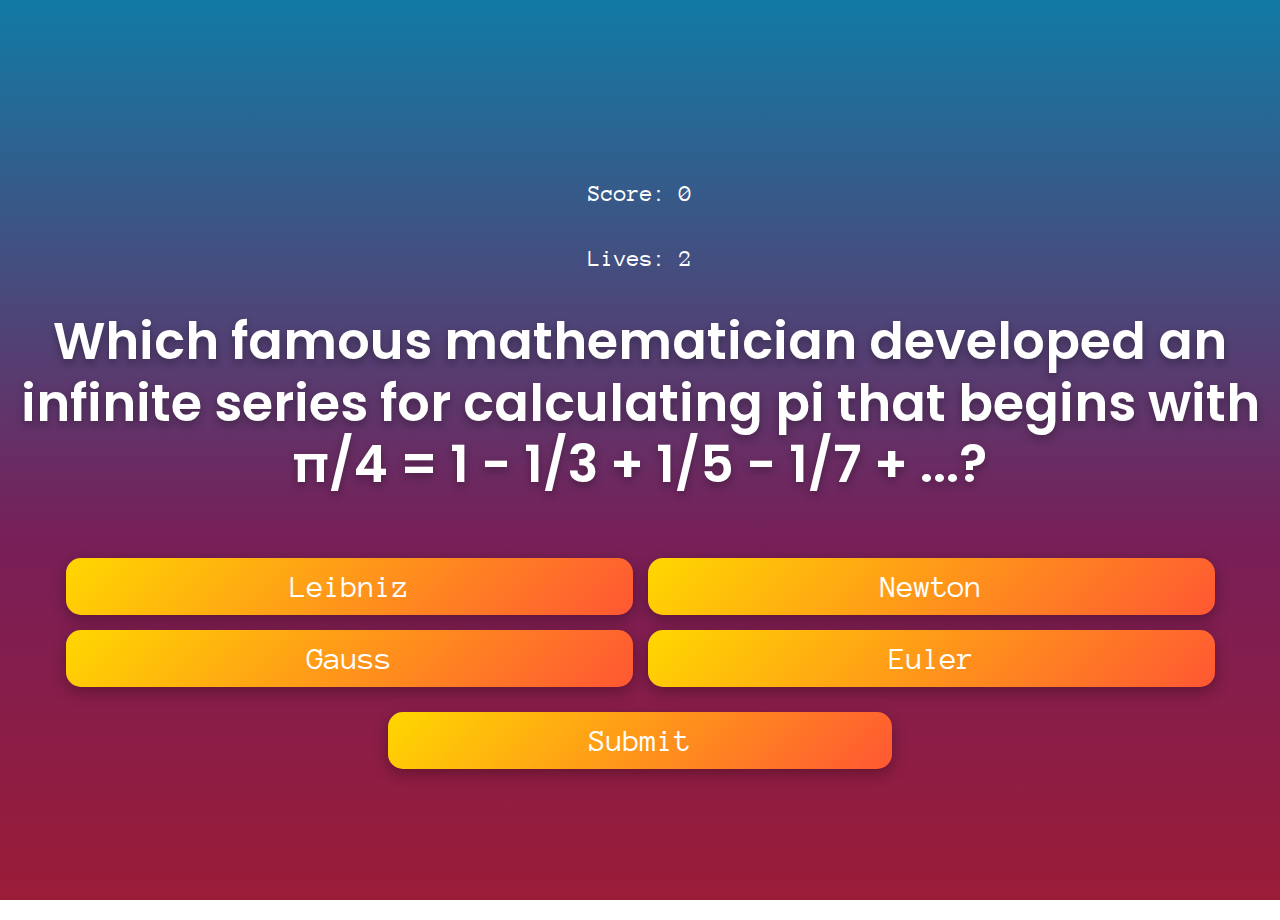
<file: game.html>
<!DOCTYPE html>
<head>
    <meta charset="UTF-8">
    <title>computer club pi project</title>
    <link rel="icon" type="image/x-icon" href="img/favicon.ico">
    <link rel="stylesheet" type="text/css" href="style.css">
    <meta name="viewport" content="width=device-width, initial-scale=1.0">
    <link rel="preconnect" href="https://fonts.googleapis.com">
    <link rel="preconnect" href="https://fonts.gstatic.com" crossorigin>
    <link href="https://fonts.googleapis.com/css2?family=Anonymous+Pro:ital,wght@0,400;0,700;1,400;1,700&family=Poppins:ital,wght@0,100;0,200;0,300;0,400;0,500;0,600;0,700;0,800;0,900;1,100;1,200;1,300;1,400;1,500;1,600;1,700;1,800;1,900&display=swap" rel="stylesheet">

</head>
<body>
    
    <div id="scorePane">
        <p id="score"></p>
        <p id="lives"></p>
    </div>
    <div id="infoPane">
        <h2 id="prompt"></h2>
    </div>
    <div id="buttonPane">
        <button id="button1" class="button"></button>
        <button id="button2" class="button"></button>
        <button id="button3" class="button"></button>
        <button id="button4" class="button"></button>
    </div>
    <div id="submitPane">
        <button id="submit">Submit</button>
    </div>


    <script src="game.js" defer></script>
</body>
</file>
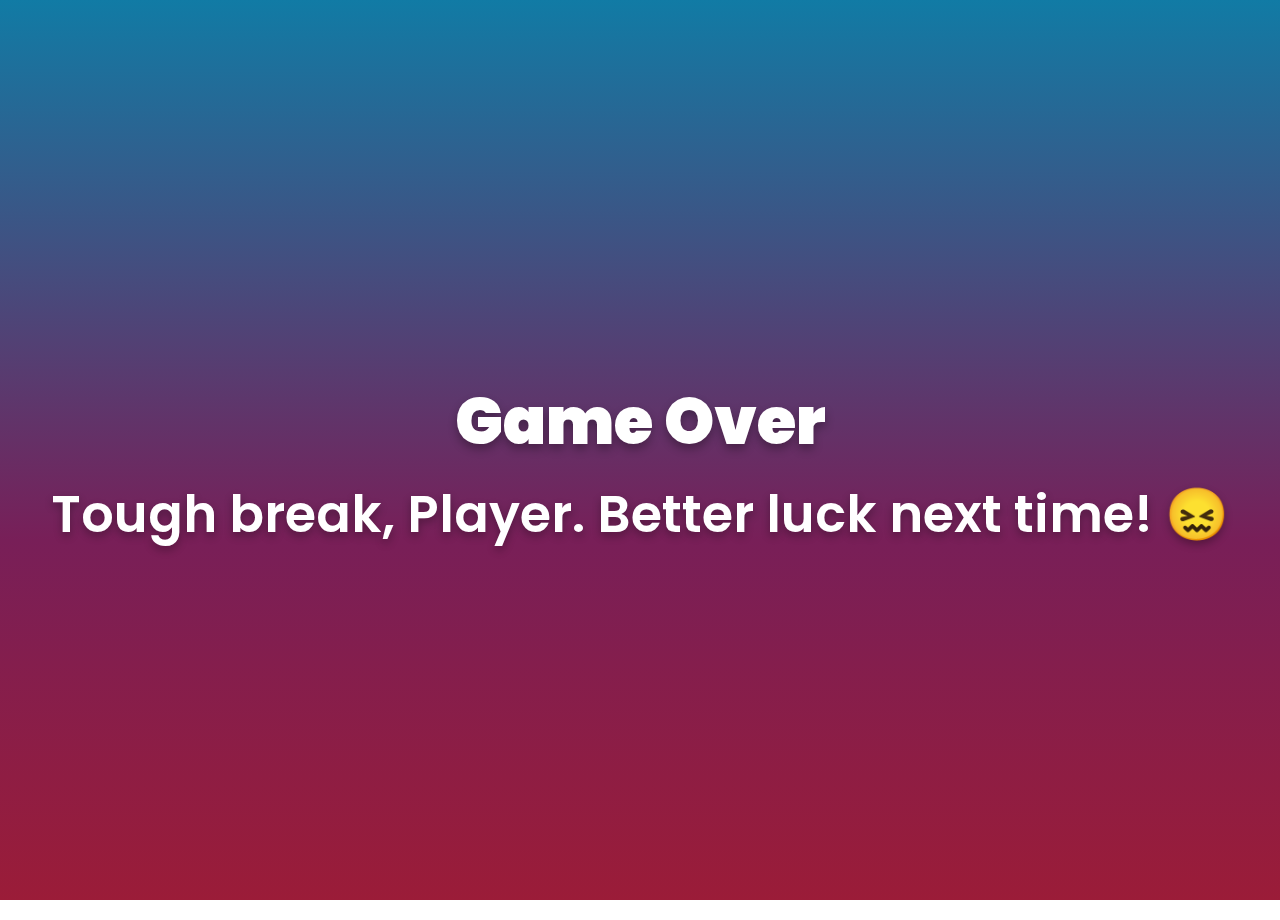
<file: gameover.html>
<!DOCTYPE html>
<html lang="en">
<head>
    <meta charset="UTF-8">
    <meta name="viewport" content="width=device-width, initial-scale=1.0">
    <title>Game Over</title>
    <link rel="icon" type="image/x-icon" href="img/favicon.ico">
    <link rel="stylesheet" type="text/css" href="style.css">
    <link rel="preconnect" href="https://fonts.googleapis.com">
    <link rel="preconnect" href="https://fonts.gstatic.com" crossorigin>
    <link href="https://fonts.googleapis.com/css2?family=Anonymous+Pro:ital,wght@0,400;0,700;1,400;1,700&family=Poppins:ital,wght@0,100;0,200;0,300;0,400;0,500;0,600;0,700;0,800;0,900;1,100;1,200;1,300;1,400;1,500;1,600;1,700;1,800;1,900&display=swap" rel="stylesheet">

</head>
<body>
    <div class="game-over-container">
        <h1>Game Over</h1>
        <h2 id="message"></h2>
        <div id="badge"></div>
    </div>

    <script>
        let playerName = sessionStorage.getItem("playerName") || "Player";
        let winStatus = sessionStorage.getItem("win");

        document.getElementById("message").innerHTML = 
            winStatus === "1" ? `Let's go, ${playerName}! I think you deserve a slice of pie 🥧` : 
            `Tough break, ${playerName}. Better luck next time! 😖`;

        if (winStatus === "1") {
            document.getElementById("badge").innerHTML = `
                <img src="img/badge.svg" alt="Pie Badge" width="200" height="200">
            `;
        }
    </script>
</body>
</html>
</file>
<file: style.css>
/* General Styles */
body {
    display: flex;
    flex-direction: column;
    align-items: center;
    justify-content: center;
    margin: 0;
    min-height: 100vh;
    color: white;
    font-family: Arial, sans-serif;
    background: linear-gradient(to bottom, #117BA5 0%, #781F58 60%, #9B1C38 100%);
    text-align: center;
    background-attachment: fixed;
    padding: 10px; /* Reduced padding */
}

/* Responsive Typography */
h1 {
    font-size: clamp(2.5rem, 5vw, 6rem); /* Reduced max value */
    font-family: 'Poppins', sans-serif;
    font-weight: 900;
    text-shadow: 0px 5px 10px rgba(0, 0, 0, 0.3);
    margin-bottom: 15px; /* Reduced bottom margin */
}

h2 {
    font-size: clamp(1.8rem, 4vw, 4.5rem); /* Reduced max value */
    font-family: 'Poppins', sans-serif;
    font-weight: 600;
    text-shadow: 0px 4px 8px rgba(0, 0, 0, 0.3);
    margin-top: 0;
    line-height: 1.2;
}

input::placeholder {
    color: white;
}
::-webkit-input-placeholder { color: white; }
::-moz-placeholder { color: white; }
:-ms-input-placeholder { color: white; }

p {
    font-size: clamp(1rem, 2vw, 1.5rem); /* Reduced size for smaller screens */
    font-family: 'Anonymous Pro', monospace;
    margin: 20px 0; /* Reduced margin */
}

/* Input Fields */
input {
    font-size: clamp(1.2rem, 3vw, 2.2rem); /* Slightly smaller */
    padding: 10px; /* Reduced padding */
    border: 2px solid white;
    border-radius: 8px;
    font-family: 'Anonymous Pro', monospace;
    background: rgba(255, 255, 255, 0.2);
    color: white;
    outline: none;
    margin-right: 15px; /* Reduced margin */
    transition: 0.3s ease;
}

input:focus {
    background: rgba(255, 255, 255, 0.4);
}

/* Cool Button Styles */
button {
    background: linear-gradient(135deg, #FFD700, #FF5733);
    font-size: clamp(1.2rem, 2.5vw, 2.2rem); /* Reduced font size */
    padding: 12px 20px; /* Reduced padding */
    border: none;
    border-radius: 15px;
    cursor: pointer;
    transition: all 0.3s ease-in-out;
    font-family: 'Anonymous Pro', monospace;
    color: white;
    box-shadow: 0px 5px 15px rgba(0, 0, 0, 0.3);
    outline: none;
}

/* Hover Effect */
button:hover {
    background: linear-gradient(135deg, #FF5733, #FFD700);
    transform: scale(1.05);
}

/* Click (Active) Effect */
button:active {
    transform: scale(0.95);
}

/* Selected State */
button.selected {
    background: linear-gradient(135deg, #FF4500, #FFAA00);
    box-shadow: 0px 0px 12px #FFAA00;
    transform: scale(1.05);
}

/* Focus State (for keyboard users) */
button:focus {
    outline: 3px solid #FFAA00;
    outline-offset: 3px;
}


/* Button Container */
#buttonPane {
    width: 100%;
    display: flex;
    flex-wrap: wrap;
    justify-content: center;
    gap: 15px;
    padding: 10px;
}

#buttonPane button {
    width: 45%;
    min-width: 180px;
}

#submitPane {
    width: 100%;
    display: flex;
    align-items: center;
    justify-content: center;
    margin-top: 15px;
}

#submitPane button {
    width: 40%;
    min-width: 200px;
}

/* Panels */
#scorePane, #infoPane {
    width: 100%;
    display: flex;
    flex-direction: column;
    align-items: center;
    padding: 10px;
}

/* Mobile Adjustments */
@media (max-width: 600px) {
    body {
        padding: 5px; /* Further reduced padding */
    }

    h1 {
        font-size: clamp(2rem, 6vw, 5rem); /* Smaller max size for h1 */
    }

    h2 {
        font-size: clamp(1.5rem, 4vw, 3.5rem); /* Smaller max size for h2 */
    }

    input {
        font-size: clamp(1rem, 3vw, 2rem); /* Reduced input size */
        padding: 8px; /* Reduced padding */
    }

    button {
        font-size: clamp(1rem, 3vw, 1.8rem); /* Reduced font size for buttons */
        padding: 10px 18px; /* Reduced padding */
    }

    #buttonPane button {
        width: 40%; /* Adjust button width for mobile */
    }
}
</file>
